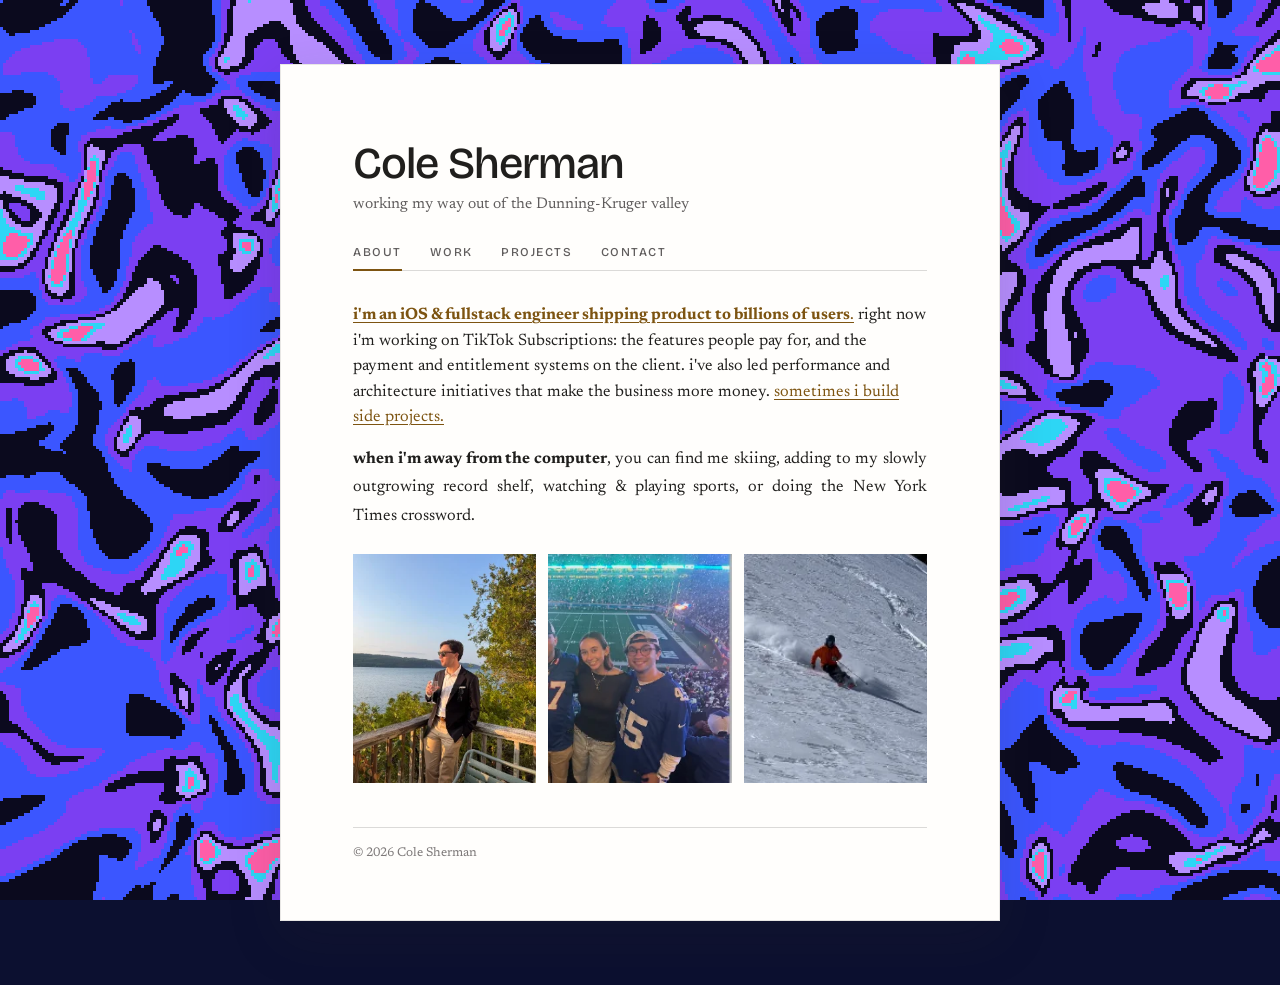
<file: index.html>
<!DOCTYPE html>
<html lang="en">
<head>
<meta charset="utf-8">
<meta name="viewport" content="width=device-width, initial-scale=1">
<title>Cole Sherman</title>
<meta name="description" content="Cole Sherman, iOS engineer.">
<meta name="theme-color" content="#0c1030">
<link rel="icon" href="favicon.ico" sizes="any">
<link rel="icon" type="image/png" sizes="32x32" href="assets/favicon-32.png">
<link rel="apple-touch-icon" href="assets/apple-touch-icon.png">

<link rel="preconnect" href="https://fonts.googleapis.com">
<link rel="preconnect" href="https://fonts.gstatic.com" crossorigin>
<link rel="stylesheet" href="https://fonts.googleapis.com/css2?family=Bricolage+Grotesque:opsz,wght@12..96,400;12..96,500;12..96,700&family=Newsreader:ital,opsz,wght@0,6..72,400;0,6..72,500;1,6..72,400&display=swap">
<link rel="stylesheet" href="styles.css">
</head>
<body>

<div class="root">
  <canvas id="noise"></canvas>

  <main>
    <article>

      <header>
        <h1>Cole Sherman</h1>
        <p class="tagline"><span>working my way out of the Dunning-Kruger valley</span></p>
      </header>

      <nav>
        <button type="button" data-tab="about">About<span class="marker"></span></button>
        <button type="button" data-tab="work">Work<span class="marker"></span></button>
        <button type="button" data-tab="projects">Projects<span class="marker"></span></button>
        <button type="button" data-tab="contact">Contact<span class="marker"></span></button>
      </nav>

      <section data-panel="about" class="about">

        <p class="p1"><a href="#work" data-tab="work"><b>i'm an iOS & fullstack engineer shipping product to billions of users</b>.</a> right now i'm working on TikTok Subscriptions: the features people pay for, and the payment and entitlement systems on the client. i've also led performance and architecture initiatives that make the business more money. <a href="#projects" data-tab="projects">sometimes i build side projects.</a></p><p class="p2"><b>when i'm away from the computer</b>, you can find me skiing, adding to my slowly outgrowing record shelf, watching &amp; playing sports, or doing the New York Times crossword.</p>
        <div class="photos">
          <div class="slot"><img src="assets/photos/lake.webp" alt="" width="275" height="366"></div>
          <div class="slot"><img src="assets/photos/stadium.webp" alt="" width="366" height="264" class="crop-right"></div>
          <div class="slot"><img src="assets/photos/ski.webp" alt="" width="169" height="366"></div>
        </div>
      </section>

      <section data-panel="work">
        <ul class="roles">
          <li>
            <span class="role-title"><strong>Software Engineer</strong>, TikTok</span>
            <span class="role-date">january 2025 to present</span>
            <span class="role-desc">first "big boy job" after graduating WashU in may 2024 and taking some time off. shipping features for the Subscriptions product, leading &amp; landing performance optimization projects, and ensuring stability for a $XXm/quarter (and growing) business through robust A/B testing, event monitoring, and code review.</span>
            <span class="role-stack">swift • typescript •  objective-c • swiftui • uikit • react • bazel • git</span>
          </li>
          <li>
            <span class="role-title"><strong>Mobile (iOS) Engineer Intern</strong>, Spotify</span>
            <span class="role-date">summer 2023</span>
            <span class="role-desc">worked on the profile team shipping features to increase inter-user engagement and profile traffic. shipped profile sharing functionality to 100% of users, wrote backend service to return shared user Blends, contributed to general bugfixes &amp; upkeep</span>
            <span class="role-stack">swift • java • uikit • bazel • unit testing • snapshot testing • git</span>
          </li>
          <li>
            <span class="role-title"><strong>iOS Intern</strong>, EyeLabs.AI</span>
            <span class="role-date">winter through spring 2023</span>
            <span class="role-desc">designed &amp; implemented custom UI components and user-friendly search flow for the IOL Reference iOS app, allowing optical surgeons to quickly search for FDA-approved, currently marketed intraocular lenses that meet their needs and specifications. optimized data storage strategy to significantly reduce db size and ensure seamless client integration</span>
            <span class="role-stack">swift • swiftui • firebase • git</span>
          </li>
        </ul>
        <p class="resume"><a href="assets/Cole-Sherman-Resume.pdf" target="_blank" rel="noopener noreferrer">Full r&eacute;sum&eacute; (PDF)</a></p>
      </section>

      <section data-panel="projects">
        <ul class="projects">
          <li>
            <span class="project-title"><strong>DoubleDown</strong>, <a href="https://testflight.apple.com/join/v6ZUDS7G" target="_blank" rel="noopener noreferrer">TestFlight</a></span>
            <span class="project-date">february 2026 to april 2026</span>
            <span class="project-desc">real-time multiplayer blackjack and a training mode to drill basic strategy, card counting, and test it out against ai oppponents.</span>
            <span class="project-stack">swift • swiftui • typescript • express • postgresql • redis • docker</span>
          </li>
          <li>
            <span class="project-title"><strong>Sunday Scaries</strong>, <a href="https://github.com/shermdiggity/SundayScaries" target="_blank" rel="noopener noreferrer">GitHub</a></span>
            <span class="project-date">august 2026 to present</span>
            <span class="project-desc">solving the problem of being involved in too many fantasy leagues one ios app at a time.</span>
            <span class="project-stack">swift • swiftui • widgetkit • keychain • background tasks</span>
          </li>
          <li>
            <span class="project-title"><strong>FantasyKit</strong>, <a href="https://github.com/shermdiggity/FantasyKit" target="_blank" rel="noopener noreferrer">GitHub</a></span>
            <span class="project-date">august 2026 to present</span>
            <span class="project-desc">the package underneath sunday scaries. aggregating fantasy football data across platforms and making sure they all agree.</span>
            <span class="project-stack">swift 6 • structured concurrency • urlsession • swift testing • spm</span>
          </li>
        </ul>
      </section>

      <section data-panel="contact">
        <p class="contact"><a href="mailto:cole.b.sherman@gmail.com" target="_blank" rel="noopener noreferrer">email me</a><br><a href="https://github.com/shermdiggity" target="_blank" rel="noopener noreferrer">GitHub</a> &middot; <a href="https://www.linkedin.com/in/cole-sherman-323686226/" target="_blank" rel="noopener noreferrer">LinkedIn</a></p>
      </section>

      <footer>
        <span>&copy; 2026 Cole Sherman</span>
      </footer>

    </article>
  </main>
</div>

<script src="main.js" defer></script>
</body>
</html>
</file>
<file: styles.css>
/* ==========================================================================
   Cole Sherman, portfolio
   A direct port of Portfolio.dc.html. Every value below is the value from
   the design file: the tokens it pulled from the "classical" design system,
   the base rules from that system's stylesheet that actually affect the
   render, and then the design's own inline styles, element by element.
   ========================================================================== */

/* --- tokens from _ds/classical-.../styles.css ---------------------------- */

:root {
  --color-text: #201f1d;
  --color-accent: #b68235;
  --color-divider: color-mix(in srgb, #201f1d 16%, transparent);

  --color-neutral-600: #7d7979;
  --color-neutral-700: #605d5d;
  --color-neutral-800: #444141;

  /* Overridden by the design file, after the design system had set its own. */
  --font-heading: "Bricolage Grotesque", system-ui, sans-serif;
  --font-body: "Newsreader", Georgia, serif;
}

/* --- base, also from the design system's stylesheet ---------------------- */

*, *::before, *::after { box-sizing: border-box; }

body {
  margin: 0;
  font-size: 15px;
  line-height: 1.55;
  font-weight: 400;
}

img { display: block; max-width: 100%; }

:focus { outline: none; }
:focus-visible { outline: 2px solid var(--color-accent); outline-offset: 2px; }

/* --- the design file's own <style> block --------------------------------- */

html, body { margin: 0; padding: 0; background: #0c1030; }

a {
  color: #7d5411;
  text-decoration-thickness: 1px;
  text-underline-offset: 3px;
}
a:hover { color: #a06f24; }

::selection { background: #ffe3bf; }

/* --- layout -------------------------------------------------------------- */

.root {
  position: relative;
  min-height: 100vh;
  /* The small viewport, so a phone's collapsing URL bar cannot leave the card
     centred against space that is not on screen. */
  min-height: 100dvh;
  font-family: var(--font-body);
  color: var(--color-text);
}

#noise {
  position: fixed;
  inset: 0;
  width: 100%;
  height: 100%;
  display: block;
  z-index: 0;
  image-rendering: pixelated;
}

/* .root is a flex column and main takes `margin: auto`, which centres the card
   on both axes. Auto margins are used rather than justify-content because they
   never resolve negative: once the card is taller than the viewport they fall
   to 0, the article's own 64px margins take over, and the top of the card can
   still be scrolled to. */
.root {
  display: flex;
  flex-direction: column;
}

main {
  position: relative;
  z-index: 1;
  width: 100%;
  max-width: 760px;
  margin: auto;
  padding: 0 20px;
  box-sizing: border-box;
}

article {
  background: #fffefc;
  border: 1px solid rgba(32, 31, 29, 0.10);
  box-shadow: 0 18px 50px rgba(45, 43, 43, 0.16);
  padding: 76px 72px 56px;
  margin: 64px 0;
}

/* --- header -------------------------------------------------------------- */

header {
  display: flex;
  flex-direction: column;
  gap: 6px;
}

h1 {
  font-family: var(--font-heading);
  font-weight: 500;
  font-size: 44px;
  line-height: 1.05;
  margin: 0;
  letter-spacing: -0.02em;
}

.tagline {
  margin: 0;
  font-size: 15.5px;
  color: var(--color-neutral-700);
  font-style: italic;
}
.tagline span { font-style: normal; }

/* --- nav ----------------------------------------------------------------- */

nav {
  display: flex;
  flex-wrap: wrap;
  gap: 28px;
  margin: 28px 0 32px;
  border-bottom: 1px solid var(--color-divider);
}

nav button {
  position: relative;
  appearance: none;
  background: none;
  border: 0;
  margin: 0;
  padding: 0 0 11px;
  font-family: var(--font-heading);
  font-weight: 500;
  font-size: 12px;
  letter-spacing: 0.13em;
  text-transform: uppercase;
  color: var(--color-neutral-700);
  cursor: pointer;
}

nav button:hover { color: #201f1d; }

.marker {
  display: none;
  position: absolute;
  left: 0;
  right: 0;
  bottom: -1px;
  height: 2px;
  background: #7d5411;
}

nav button.is-active .marker { display: block; }

/* --- panels -------------------------------------------------------------- */

section { min-height: 320px; }

section.about {
  display: flex;
  flex-direction: column;
  gap: 14px;
}

/* Wins over section.about's display:flex, so `hidden` behaves. */
section[hidden] { display: none; }

/* --- about --------------------------------------------------------------- */

.p1 { margin: 0; font-size: 16.5px; }

.p2 {
  margin: 0;
  font-size: 16.5px;
  line-height: 1.72;
  text-align: justify;
  hyphens: auto;
  text-wrap: pretty;
}

.photos {
  display: grid;
  grid-template-columns: repeat(3, 1fr);
  gap: 12px;
  margin-top: 10px;
}

.slot {
  width: 100%;
  aspect-ratio: 4 / 5;
  overflow: hidden;
}

.slot img {
  width: 100%;
  height: 100%;
  object-fit: cover;
  object-position: 50% 50%;
}

/* The pan stored for this slot in .image-slots.state.json, resolved to its
   object-position equivalent. */
.slot img.crop-right { object-position: 100% 50%; }

/* --- work ---------------------------------------------------------------- */

.roles {
  list-style: none;
  margin: 0;
  padding: 0;
  display: flex;
  flex-direction: column;
  gap: 16px;
}

.roles li {
  display: grid;
  grid-template-columns: 1fr auto;
  gap: 4px 24px;
  align-items: baseline;
}

.role-title { font-size: 16.5px; }
.role-title strong { font-weight: 600; }

.role-date {
  font-size: 14px;
  color: var(--color-neutral-600);
  font-variant-numeric: tabular-nums;
}

.role-desc {
  grid-column: 1 / -1;
  font-size: 15px;
  line-height: 1.6;
  color: var(--color-neutral-800);
}

.role-stack {
  grid-column: 1 / -1;
  font-size: 13px;
  line-height: 1.6;
  color: var(--color-neutral-600);
}

.resume { margin: 18px 0 0; font-size: 14.5px; }

/* --- projects ------------------------------------------------------------ */

/* Projects are the same kind of entry as a role, so they get the same grid:
   name and where it lives on the left, the dates on the right, then the
   description and the stack across the full width. */

.projects {
  list-style: none;
  margin: 0;
  padding: 0;
  display: flex;
  flex-direction: column;
  gap: 16px;
}

.projects li {
  display: grid;
  grid-template-columns: 1fr auto;
  gap: 4px 24px;
  align-items: baseline;
}

.project-title { font-size: 16.5px; }
.project-title strong { font-weight: 600; }

.project-date {
  font-size: 14px;
  color: var(--color-neutral-600);
  font-variant-numeric: tabular-nums;
}

.project-desc {
  grid-column: 1 / -1;
  font-size: 15px;
  line-height: 1.6;
  color: var(--color-neutral-800);
}

.project-stack {
  grid-column: 1 / -1;
  font-size: 13px;
  line-height: 1.6;
  color: var(--color-neutral-600);
}

/* --- contact ------------------------------------------------------------- */

.contact { margin: 0; font-size: 16.5px; line-height: 1.8; }

/* --- footer -------------------------------------------------------------- */

footer {
  margin-top: 44px;
  padding-top: 16px;
  border-top: 1px solid var(--color-divider);
  display: flex;
  justify-content: space-between;
  gap: 16px;
  flex-wrap: wrap;
  font-size: 12.5px;
  color: var(--color-neutral-600);
}

/* ==========================================================================
   The one block that is NOT in the design file.
   The design has no breakpoints, so on a phone the card keeps its 76/72px
   padding and leaves roughly 200px for text. This only shrinks that padding
   and the outer margin. Delete this block to get the design exactly as drawn
   at every width.
   ========================================================================== */

@media (max-width: 720px) {
  main { padding: 0 14px; }
  article { padding: 40px 26px 34px; margin: 28px 0; }
  h1 { font-size: 36px; }
  nav { gap: 20px; }
  .roles li,
  .projects li { grid-template-columns: 1fr; }
}
</file>
